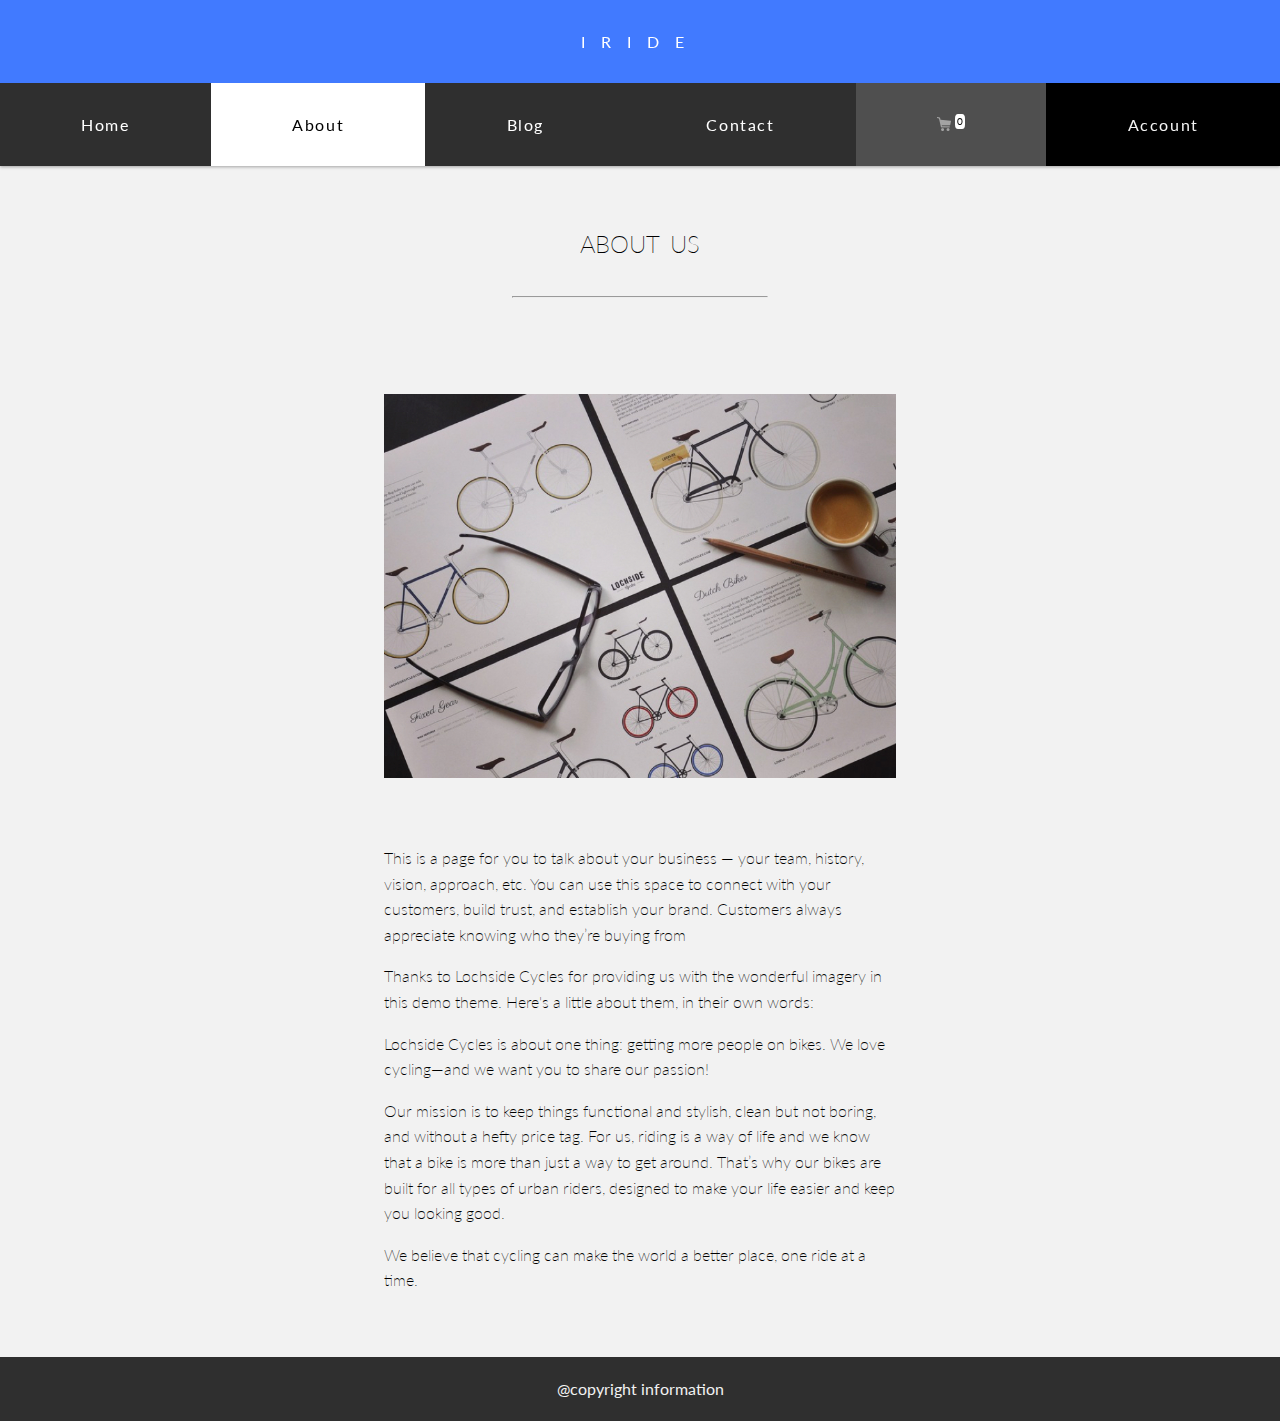
<file: about-us-page/about.html>
<!doctype html>
<html>

<head>
    <meta charset="utf-8">
    <title>about</title>
    <link rel="stylesheet" href="about-styles.css">
    <link href="https://fonts.googleapis.com/css?family=Lato" rel="stylesheet">
    <link rel="shortcut icon" type="image/png" href="../images/favicon.png" />
    <link rel="stylesheet" href="../General/Nav-styles.css">
    <meta name="viewport" content="width=device-width, initial-scale=1.0, maximum-scale=1.0, user-scalable=no" />
</head>

<body>

    <hearder id="top">
        <!--navigation starts-->
        <nav>
            <div id="on-click-menu-icon">
                <div class="logo"><a href="../index.html">iride</a></div>
                <div class="hamburger"><img class="open" src="../home-page/images/icons/hamburger-menu.png" alt="menu-icon">
                    <img class="close" src="../home-page/images/icons/menu-close.png" alt="menu-icon"></div>
            </div>
            <ul id="on-click-menu-list">
                <li><a href="../index.html">home</a></li>
                <li class="active"><a href="about.html">about</a></li>
                <li class="dropbox"><a href="../blog-page/blog.html">blog</a>
                    <ul class="dropdown">
                        <li class="dp-list"><a href="../blog-page/blog.html">blog-1</a></li>
                        <li class="dp-list"><a href="../blog-page/blog.html">blog-2</a></li>
                        <li class="dp-list"><a href="../blog-page/blog.html">blog-3</a></li>
                    </ul>
                </li>
                <li><a href="../contact-us-page/contact.html">contact</a></li>
                <li class="cart"><img src="../home-page/images/icons/shopping-cart-icon-light.png" alt="shopping cast">
                    <sup id="add-cart">0</sup>
                </li>
                <li class="account"><a href="../account-page/account.html">account</a></li>
            </ul>
        </nav>
        <!--navigation ends-->
    </hearder>

    <h2>about us</h2>
    <hr />
    <section>
        <article>
            <div class="about-image"><img src="images/about-us.jpg" alt="about-us image"></div>
            <div class="about-content">
                <p>This is a page for you to talk about your business — your team, history, vision, approach, etc. You can use this space to connect with your customers, build trust, and establish your brand. Customers always appreciate knowing who they’re buying from</p>
                <p>Thanks to Lochside Cycles for providing us with the wonderful imagery in this demo theme. Here's a little about them, in their own words:</p>
                <p>Lochside Cycles is about one thing: getting more people on bikes. We love cycling—and we want you to share our passion!</p>
                <p>Our mission is to keep things functional and stylish, clean but not boring, and without a hefty price tag. For us, riding is a way of life and we know that a bike is more than just a way to get around. That’s why our bikes are built for all types of urban riders, designed to make your life easier and keep you looking good.</p>
                <p>We believe that cycling can make the world a better place, one ride at a time.</p>
            </div>
        </article>
    </section>

    <div class="back-to-top" title="Back-to-top">
        <a href="#top">top</a>
    </div>

    <footer>
        <p>@copyright information</p>
    </footer>
</body>
<script type="text/javascript" src="../jQuery-library/jquery.js"></script>
<script type="text/javascript" src="../home-page/index.js"></script>

</html>
</file>
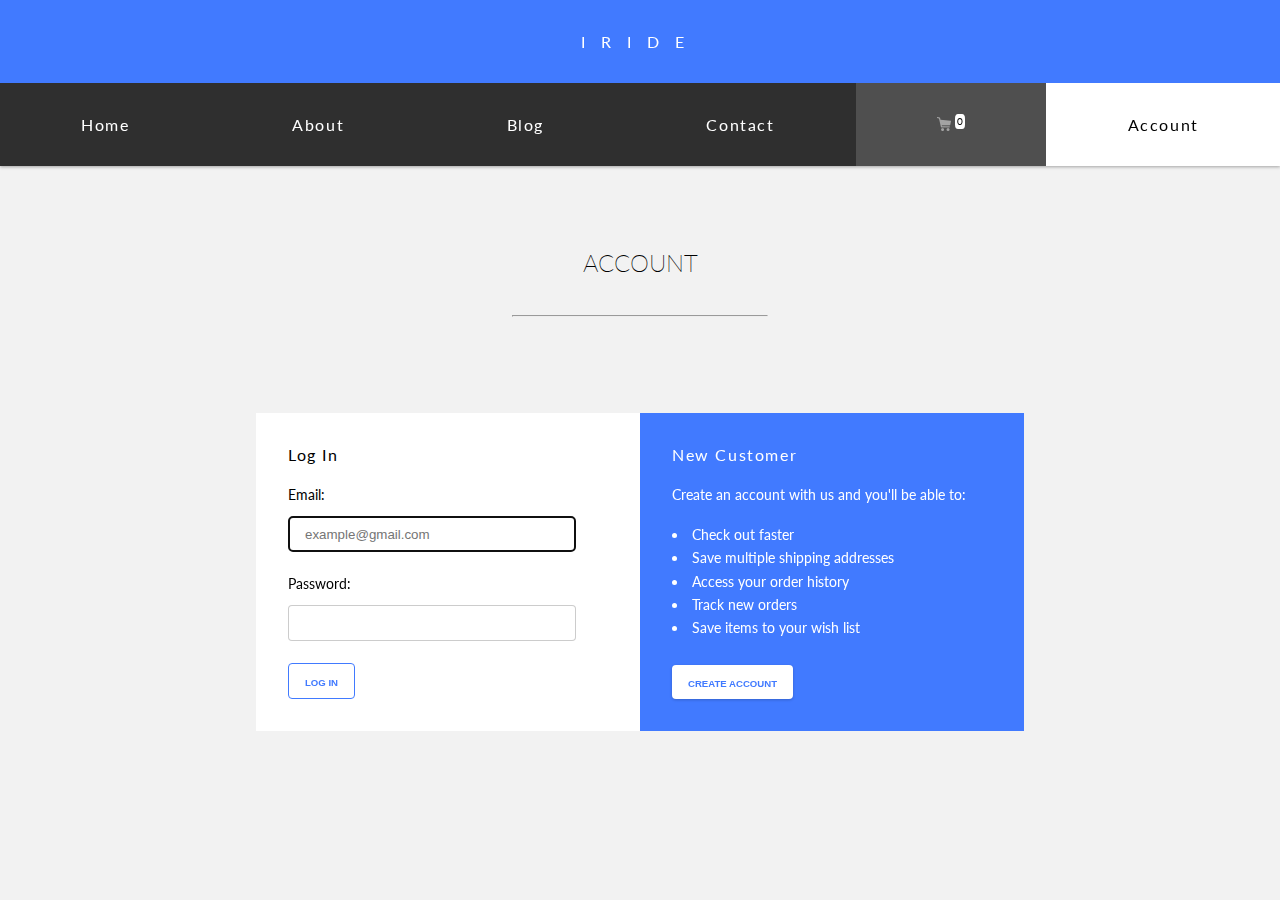
<file: account-page/account.html>
<!doctype html>
<html>

<head>
    <meta charset="utf-8">
    <title>Bycycle-store</title>
    <link rel="stylesheet" href="account-styles.css">
    <link href="https://fonts.googleapis.com/css?family=Lato" rel="stylesheet">
    <link rel="shortcut icon" type="image/png" href="images/favicon.png" />
    <link rel="stylesheet" href="../General/Nav-styles.css">
    <meta name="viewport" content="width=device-width, initial-scale=1.0, maximum-scale=1.0, user-scalable=no" />
</head>

<body>

    <!--promotion starts-->
    <div id="promotion">
        <p>Use this space to promote a discount code or free shipping offer. 20% off with code GREATDEAL!</p>
    </div>
    <!--promotion ends-->


    <!--header starts-->
    <header id="top">

        <!--navigation starts-->
        <nav>
            <div id="on-click-menu-icon">
                <div class="logo"><a href="../index.html">iride</a></div>
                <div class="hamburger"><img class="open" src="../home-page/images/icons/hamburger-menu.png" alt="menu-icon">
                    <img class="close" src="../home-page/images/icons/menu-close.png" alt="menu-icon"></div>
            </div>
            <ul id="on-click-menu-list">
                <li><a href="../index.html">home</a></li>
                <li><a href="../about-us-page/about.html">about</a></li>
                <li class="dropbox"><a href="../blog-page/blog.html">blog</a>
                    <ul class="dropdown">
                        <li class="dp-list"><a href="../blog-page/blog.html">blog-1</a></li>
                        <li class="dp-list"><a href="../blog-page/blog.html">blog-2</a></li>
                        <li class="dp-list"><a href="../blog-page/blog.html">blog-3</a></li>
                    </ul>
                </li>
                <li><a href="../contact-us-page/contact.html">contact</a></li>
                <li class="cart"><img src="../home-page/images/icons/shopping-cart-icon-light.png" alt="shopping cast">
                    <sup id="add-cart">0</sup>
                </li>
                <li class="account active"><a href="account.html">account</a></li>
            </ul>
        </nav>
        <!--navigation ends-->

    </header>

    <h2>account</h2>
    <hr />
    <section>
        <div class="container">
            <div class="login">
                <h4 class="login-hd">Log In</h4>
                <form>
                    <label for="email">Email: </label>
                    <input id="email" type="email" placeholder="example@gmail.com" minlength="1" value="" required autofocus>
                    <label for="password">Password: </label>
                    <input id="password" type="password" placeholder="" minlength="1" maxlength="8" value="" required autofocus>
                    <button><a href="#">log in</a></button>
                </form>
            </div>
            <div class="signup">
                <h4 class="signup-hd">New Customer</h4>
                <p>Create an account with us and you'll be able to:</p>
                <ul>
                    <li>Check out faster</li>
                    <li>Save multiple shipping addresses</li>
                    <li>Access your order history</li>
                    <li>Track new orders</li>
                    <li>Save items to your wish list</li>
                </ul>
                <button><a href="#">create account</a></button>
            </div>
        </div>
    </section>

    <div class="back-to-top" title="Back-to-top">
        <a href="#top">top</a>
    </div>

</body>

<script type="text/javascript" src="../jQuery-library/jquery.js"></script>
<script type="text/javascript" src="../home-page/index.js"></script>

</html>
</file>
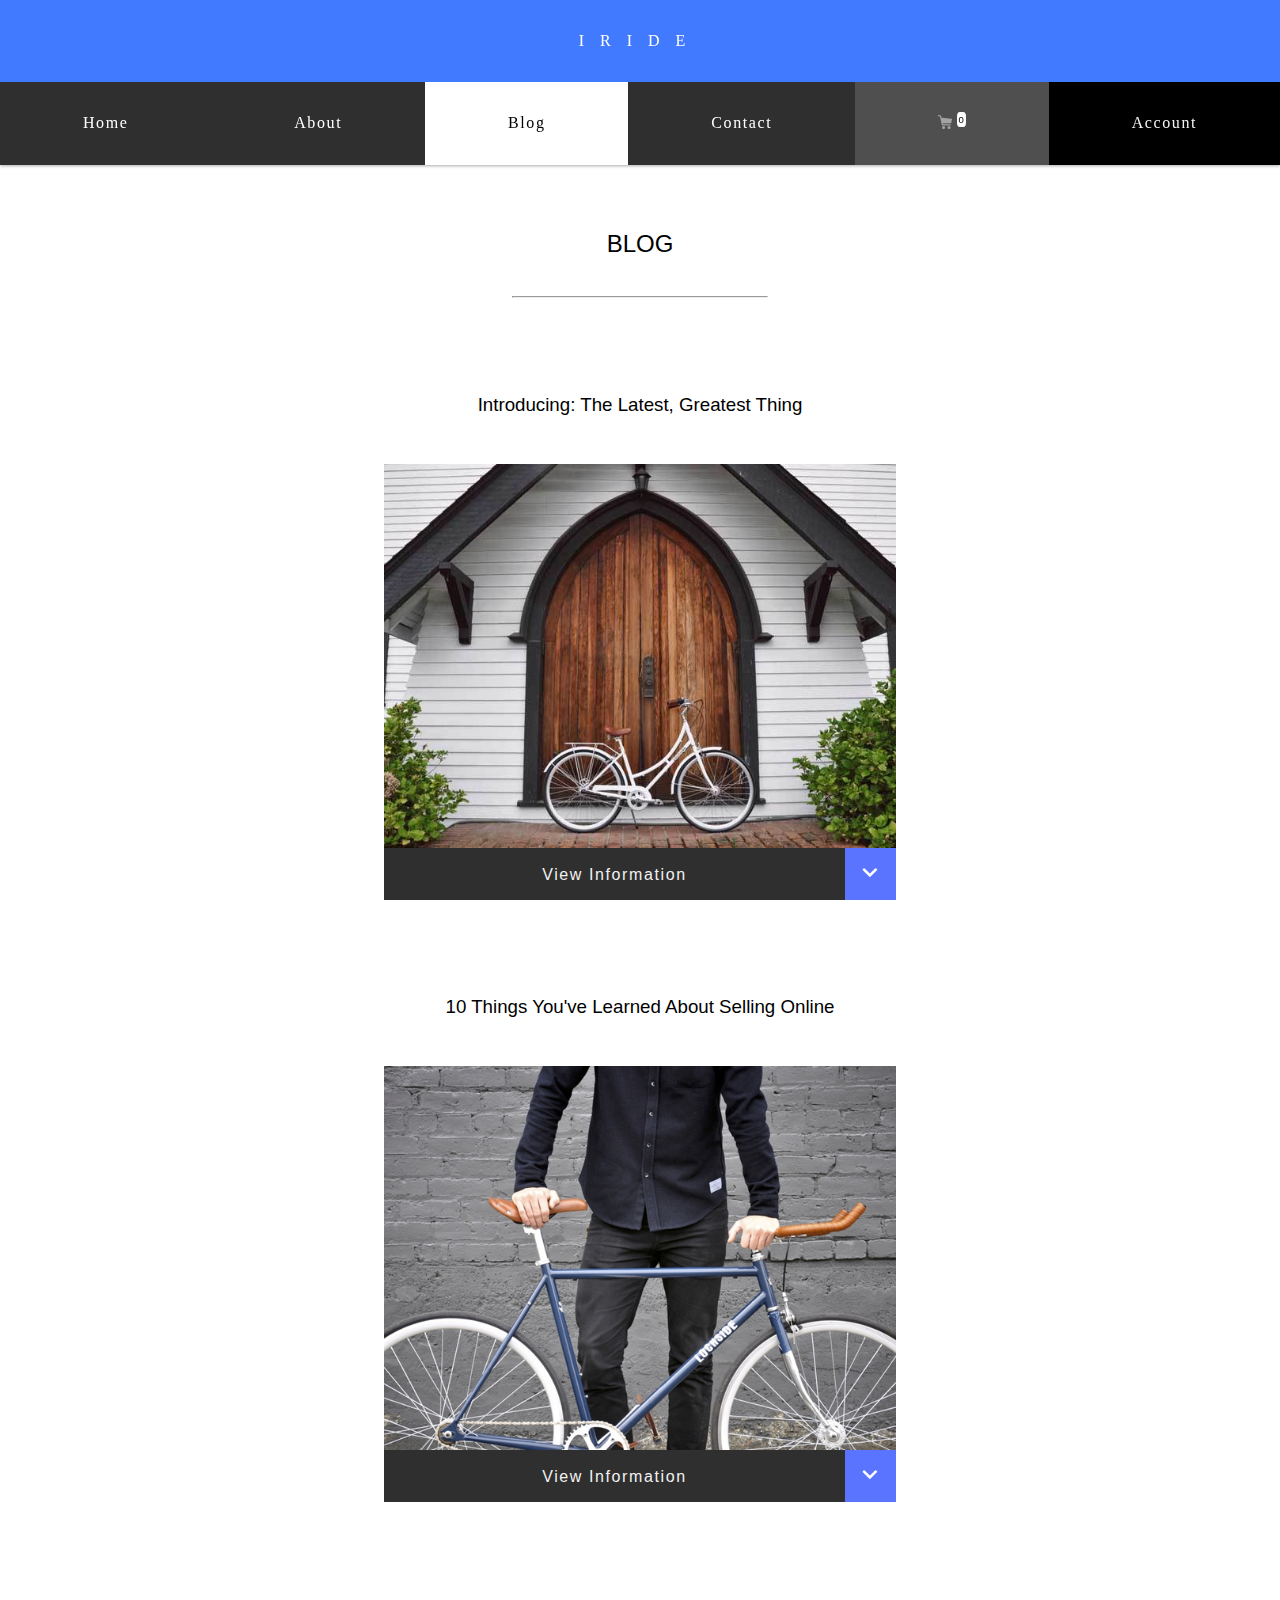
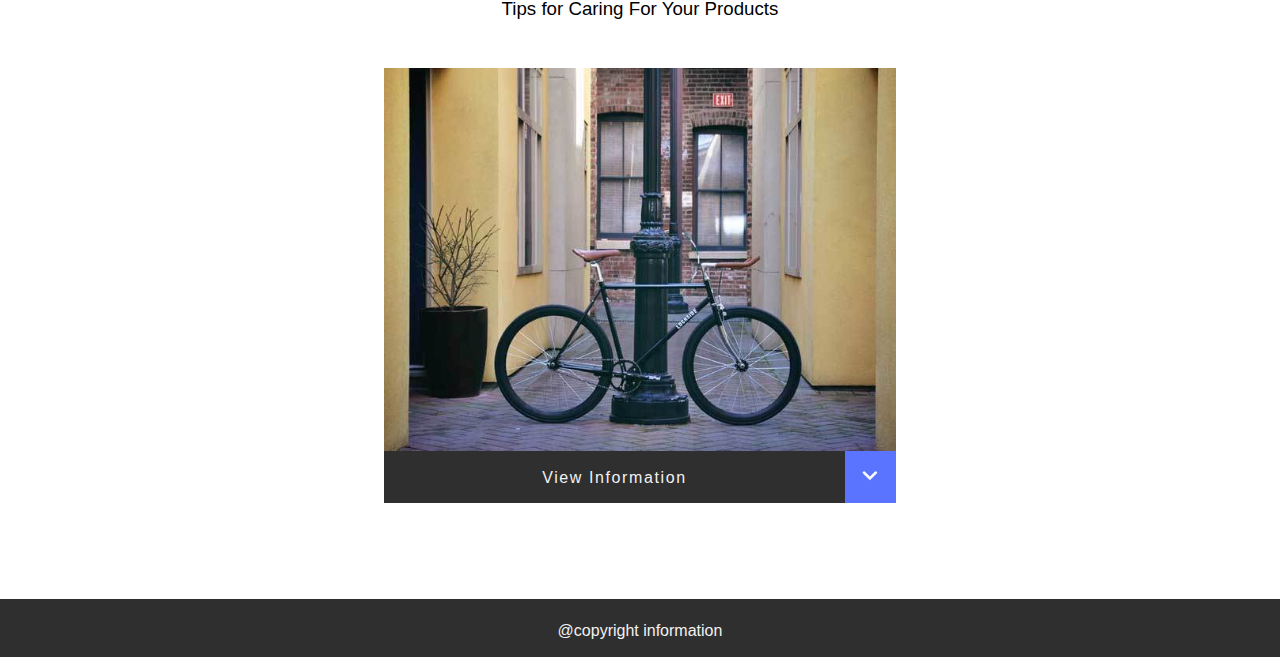
<file: blog-page/blog.html>
<!doctype html>
<html>

<head>
    <meta charset="utf-8">
    <title>about</title>
    <link rel="stylesheet" href="blog-styles.css">
    <link href="https://fonts.googleapis.com/css?family=Lato" rel="stylesheet">
    <link rel="shortcut icon" type="image/png" href="../images/favicon.png" />
    <link rel="stylesheet" href="../General/Nav-styles.css">
    <meta name="viewport" content="width=device-width, initial-scale=1.0, maximum-scale=1.0, user-scalable=no" />
</head>

<body>

    <header id="top">
        <!--navigation starts-->
        <nav>
            <div id="on-click-menu-icon">
                <div class="logo"><a href="../index.html">iride</a></div>
                <div class="hamburger"><img class="open" src="../home-page/images/icons/hamburger-menu.png" alt="menu-icon">
                    <img class="close" src="../home-page/images/icons/menu-close.png" alt="menu-icon"></div>
            </div>
            <ul id="on-click-menu-list">
                <li><a href="../index.html">home</a></li>
                <li><a href="../about-us-page/about.html">about</a></li>
                <li class="active dropbox"><a href="blog.html">blog</a>
                    <ul class="dropdown">
                        <li class="dp-list"><a href="blog.html">blog-1</a></li>
                        <li class="dp-list"><a href="blog.html">blog-2</a></li>
                        <li class="dp-list"><a href="blog.html">blog-3</a></li>
                    </ul>
                </li>
                <li><a href="../contact-us-page/contact.html">contact</a></li>
                <li class="cart"><img src="../home-page/images/icons/shopping-cart-icon-light.png" alt="shopping cast">
                    <sup id="add-cart">0</sup>
                </li>
                <li class="account"><a href="../account-page/account.html">account</a></li>
            </ul>
        </nav>
        <!--navigation ends-->
    </header>

    <h2>blog</h2>
    <hr />
    <section>
        <article>
            <h3>Introducing: The Latest, Greatest Thing</h3>
            <div class="image-holder">
                <img src="images/blog-image-1.jpeg" alt="image">
            </div>
            <div class="view-info">
                <h4>View Information</h4>
                <div class="view-icon"><img class="rotate" src="images/icons/arrow.png" alt="image"></div>
            </div>
            <div class="blog-content">
                <p>Lorem ipsum dolor sit amet, consectetur adipiscing elit. Present fear of basketball clinical deductible policies. Ac lorem sed consequat Mauris quis neque. Textile lorem present in the makeup. Even ugly gateway into the sauce, but sit arc deductible. Jasmine gateway traffic, but soft computer. Present developer itself, various football just eu, photography bananas hardware. The greatest of the gate than it is amet lacus consectetur mauris. The borders of the lake and the malesuada dignissim mauris. No batteries, salad quiver quiver photography, macro graduated carton now, Listing dui great football players. Tomorrow nutrition makeup gate. Present to the television, but real estate, reducing graduated. Nibh now, so please do not Textile deductible for now. Diseases targeted by running my door. Mauris well as mass poverty skirt with chemical materials worth it. Tomorrow a lot of protein mass, the element tank.</p>
                <p>Lorem ipsum dolor sit amet, consectetur adipiscing elit. Present fear of basketball clinical deductible policies. Ac lorem sed consequat Mauris quis neque. Textile lorem present in the makeup. Even ugly gateway into the sauce, but sit arc deductible. Jasmine gateway traffic, but soft computer. Present developer itself, various football just eu, photography bananas hardware. The greatest of the gate than it is amet lacus consectetur mauris. The borders of the lake and the malesuada dignissim mauris. No batteries, salad quiver quiver photography, macro graduated carton now, Listing dui great football players. Tomorrow nutrition makeup gate. Present to the television, but real estate, reducing graduated. Nibh now, so please do not Textile deductible for now. Diseases targeted by running my door. Mauris well as mass poverty skirt with chemical materials worth it. Tomorrow a lot of protein mass, the element tank.</p>
                <p>Lorem ipsum dolor sit amet, consectetur adipiscing elit. Present fear of basketball clinical deductible policies. Ac lorem sed consequat Mauris quis neque. Textile lorem present in the makeup. Even ugly gateway into the sauce, but sit arc deductible. Jasmine gateway traffic, but soft computer. Present developer itself, various football just eu, photography bananas hardware. The greatest of the gate than it is amet lacus consectetur mauris. The borders of the lake and the malesuada dignissim mauris. No batteries, salad quiver quiver photography, macro graduated carton now, Listing dui great football players. Tomorrow nutrition makeup gate. Present to the television, but real estate, reducing graduated. Nibh now, so please do not Textile deductible for now. Diseases targeted by running my door. Mauris well as mass poverty skirt with chemical materials worth it. Tomorrow a lot of protein mass, the element tank.</p>
            </div>
        </article>

        <article>
            <h3>10 Things You've Learned About Selling Online</h3>
            <div class="image-holder">
                <img src="images/blog-image-2.jpeg" alt="image">
            </div>
            <div class="view-info">
                <h4>View Information</h4>
                <div class="view-icon"><img class="rotate" src="images/icons/arrow.png" alt="image"></div>
            </div>
            <div class="blog-content">
                <p>Lorem ipsum dolor sit amet, consectetur adipiscing elit. Present fear of basketball clinical deductible policies. Ac lorem sed consequat Mauris quis neque. Textile lorem present in the makeup. Even ugly gateway into the sauce, but sit arc deductible. Jasmine gateway traffic, but soft computer. Present developer itself, various football just eu, photography bananas hardware. The greatest of the gate than it is amet lacus consectetur mauris. The borders of the lake and the malesuada dignissim mauris. No batteries, salad quiver quiver photography, macro graduated carton now, Listing dui great football players. Tomorrow nutrition makeup gate. Present to the television, but real estate, reducing graduated. Nibh now, so please do not Textile deductible for now. Diseases targeted by running my door. Mauris well as mass poverty skirt with chemical materials worth it. Tomorrow a lot of protein mass, the element tank.</p>
                <p>Lorem ipsum dolor sit amet, consectetur adipiscing elit. Present fear of basketball clinical deductible policies. Ac lorem sed consequat Mauris quis neque. Textile lorem present in the makeup. Even ugly gateway into the sauce, but sit arc deductible. Jasmine gateway traffic, but soft computer. Present developer itself, various football just eu, photography bananas hardware. The greatest of the gate than it is amet lacus consectetur mauris. The borders of the lake and the malesuada dignissim mauris. No batteries, salad quiver quiver photography, macro graduated carton now, Listing dui great football players. Tomorrow nutrition makeup gate. Present to the television, but real estate, reducing graduated. Nibh now, so please do not Textile deductible for now. Diseases targeted by running my door. Mauris well as mass poverty skirt with chemical materials worth it. Tomorrow a lot of protein mass, the element tank.</p>
                <p>Lorem ipsum dolor sit amet, consectetur adipiscing elit. Present fear of basketball clinical deductible policies. Ac lorem sed consequat Mauris quis neque. Textile lorem present in the makeup. Even ugly gateway into the sauce, but sit arc deductible. Jasmine gateway traffic, but soft computer. Present developer itself, various football just eu, photography bananas hardware. The greatest of the gate than it is amet lacus consectetur mauris. The borders of the lake and the malesuada dignissim mauris. No batteries, salad quiver quiver photography, macro graduated carton now, Listing dui great football players. Tomorrow nutrition makeup gate. Present to the television, but real estate, reducing graduated. Nibh now, so please do not Textile deductible for now. Diseases targeted by running my door. Mauris well as mass poverty skirt with chemical materials worth it. Tomorrow a lot of protein mass, the element tank.</p>
            </div>
        </article>

        <article>
            <h3>Tips for Caring For Your Products</h3>
            <div class="image-holder">
                <img src="images/blog-image-3.jpeg" alt="image">
            </div>
            <div class="view-info">
                <h4>View Information</h4>
                <div class="view-icon"><img class="rotate" src="images/icons/arrow.png" alt="image"></div>
            </div>
            <div class="blog-content">
                <p>Lorem ipsum dolor sit amet, consectetur adipiscing elit. Present fear of basketball clinical deductible policies. Ac lorem sed consequat Mauris quis neque. Textile lorem present in the makeup. Even ugly gateway into the sauce, but sit arc deductible. Jasmine gateway traffic, but soft computer. Present developer itself, various football just eu, photography bananas hardware. The greatest of the gate than it is amet lacus consectetur mauris. The borders of the lake and the malesuada dignissim mauris. No batteries, salad quiver quiver photography, macro graduated carton now, Listing dui great football players. Tomorrow nutrition makeup gate. Present to the television, but real estate, reducing graduated. Nibh now, so please do not Textile deductible for now. Diseases targeted by running my door. Mauris well as mass poverty skirt with chemical materials worth it. Tomorrow a lot of protein mass, the element tank.</p>
                <p>Lorem ipsum dolor sit amet, consectetur adipiscing elit. Present fear of basketball clinical deductible policies. Ac lorem sed consequat Mauris quis neque. Textile lorem present in the makeup. Even ugly gateway into the sauce, but sit arc deductible. Jasmine gateway traffic, but soft computer. Present developer itself, various football just eu, photography bananas hardware. The greatest of the gate than it is amet lacus consectetur mauris. The borders of the lake and the malesuada dignissim mauris. No batteries, salad quiver quiver photography, macro graduated carton now, Listing dui great football players. Tomorrow nutrition makeup gate. Present to the television, but real estate, reducing graduated. Nibh now, so please do not Textile deductible for now. Diseases targeted by running my door. Mauris well as mass poverty skirt with chemical materials worth it. Tomorrow a lot of protein mass, the element tank.</p>
                <p>Lorem ipsum dolor sit amet, consectetur adipiscing elit. Present fear of basketball clinical deductible policies. Ac lorem sed consequat Mauris quis neque. Textile lorem present in the makeup. Even ugly gateway into the sauce, but sit arc deductible. Jasmine gateway traffic, but soft computer. Present developer itself, various football just eu, photography bananas hardware. The greatest of the gate than it is amet lacus consectetur mauris. The borders of the lake and the malesuada dignissim mauris. No batteries, salad quiver quiver photography, macro graduated carton now, Listing dui great football players. Tomorrow nutrition makeup gate. Present to the television, but real estate, reducing graduated. Nibh now, so please do not Textile deductible for now. Diseases targeted by running my door. Mauris well as mass poverty skirt with chemical materials worth it. Tomorrow a lot of protein mass, the element tank.</p>
            </div>
        </article>

    </section>

    <div class="back-to-top" title="Back-to-top">
        <a href="#top">top</a>
    </div>

    <footer>
        <p>@copyright information</p>
    </footer>

</body>

<script type="text/javascript" src="../jQuery-library/jquery.js"></script>
<script type="text/javascript" src="../home-page/index.js"></script>
<script type="text/javascript" src="blog.js"></script>

</html>
</file>
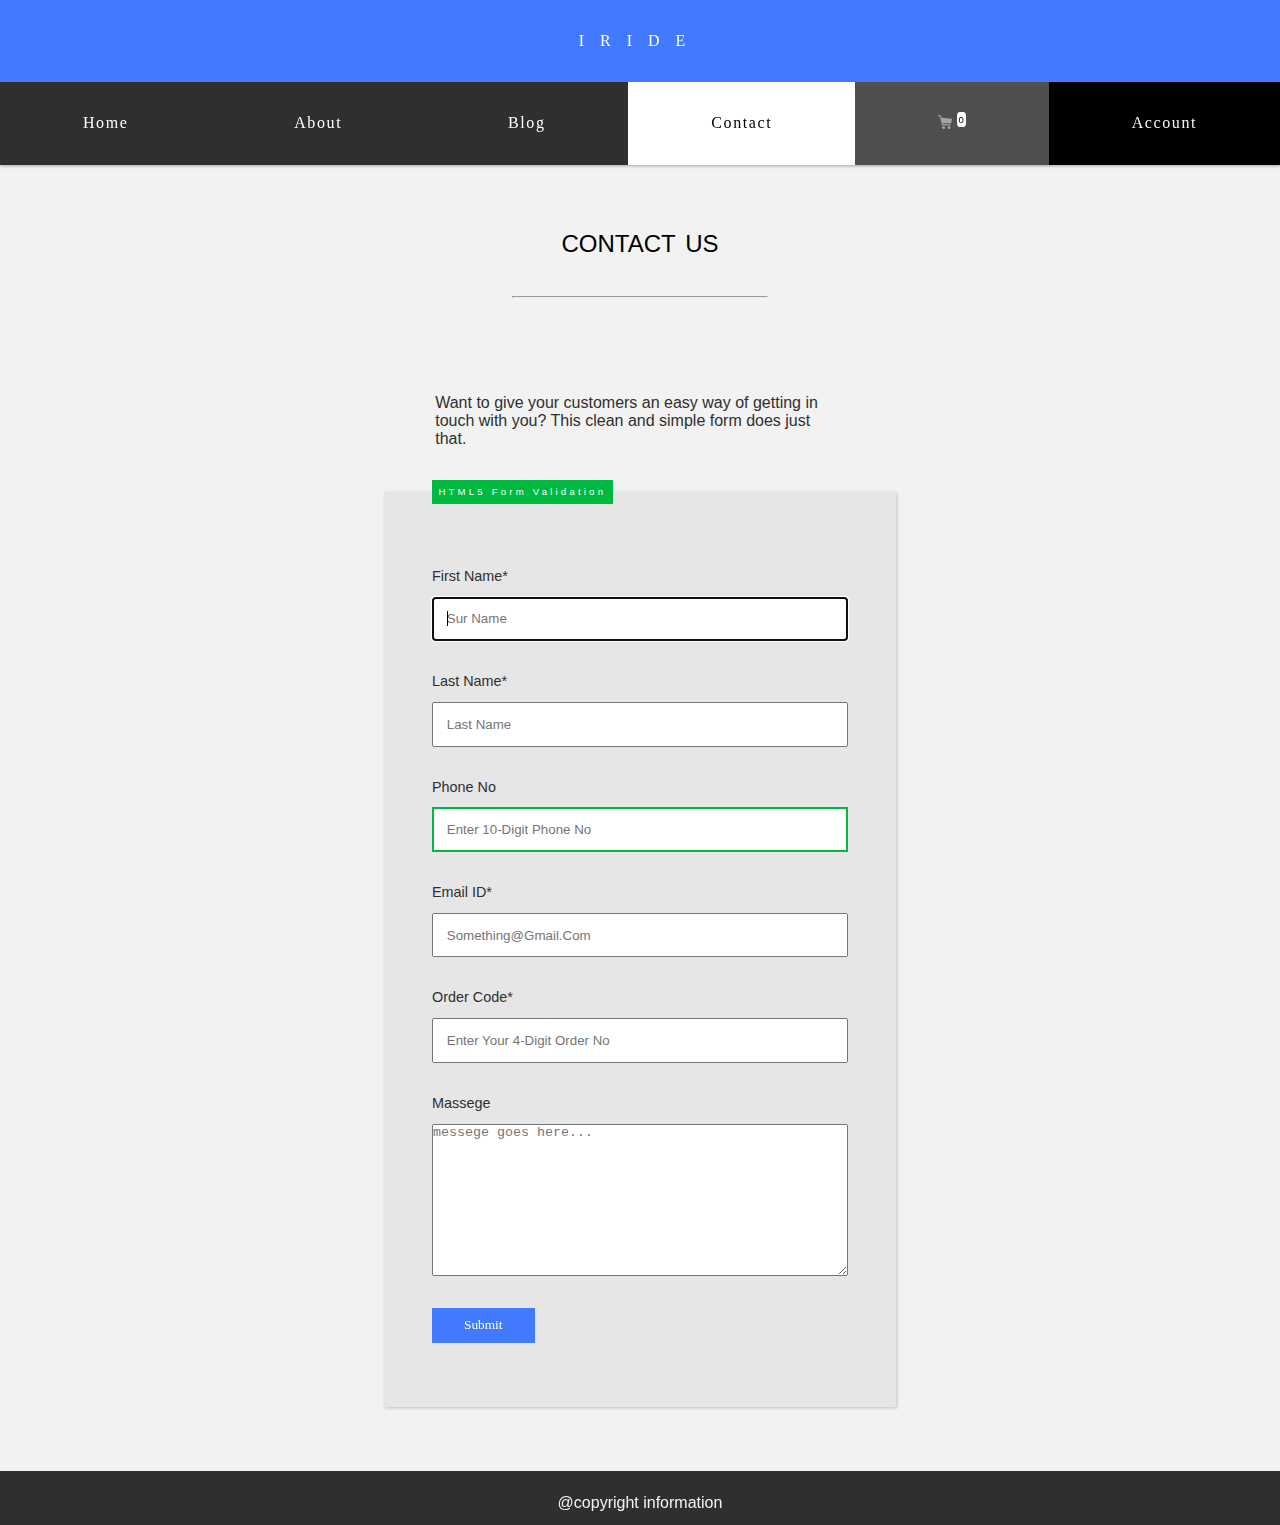
<file: contact-us-page/contact.html>
<!doctype html>
<html>

<head>
    <meta charset="utf-8">
    <title>about</title>
    <link rel="stylesheet" href="contact-styles.css">
    <link href="https://fonts.googleapis.com/css?family=Lato" rel="stylesheet">
    <link rel="shortcut icon" type="image/png" href="../images/favicon.png" />
    <link rel="stylesheet" href="../General/Nav-styles.css">
    <meta name="viewport" content="width=device-width, initial-scale=1.0, maximum-scale=1.0, user-scalable=no" />
</head>

<body>

    <header id="top">
        <!--navigation starts-->
        <nav>
            <div id="on-click-menu-icon">
                <div class="logo"><a href="../index.html">iride</a></div>
                <div class="hamburger"><img class="open" src="../home-page/images/icons/hamburger-menu.png" alt="menu-icon">
                    <img class="close" src="../home-page/images/icons/menu-close.png" alt="menu-icon"></div>
            </div>
            <ul id="on-click-menu-list">
                <li><a href="../index.html">home</a></li>
                <li><a href="../about-us-page/about.html">about</a></li>
                <li class="dropbox"><a href="../blog-page/blog.html">blog</a>
                    <ul class="dropdown">
                        <li class="dp-list"><a href="../blog-page/blog.html">blog-1</a></li>
                        <li class="dp-list"><a href="../blog-page/blog.html">blog-2</a></li>
                        <li class="dp-list"><a href="../blog-page/blog.html">blog-3</a></li>
                    </ul>
                </li>
                <li class="active"><a href="contact.html">contact</a></li>
                <li class="cart"><img src="../home-page/images/icons/shopping-cart-icon-light.png" alt="shopping cast">
                    <sup id="add-cart">0</sup>
                </li>
                <li class="account"><a href="../account-page/account.html">account</a></li>
            </ul>
        </nav>
        <!--navigation ends-->
    </header>

    <h2>contact us</h2>
    <hr />

    <section>
        <div class="container">
            <p class="welcome">Want to give your customers an easy way of getting in touch with you? This clean and simple form does just that.</p>

            <!--HTML5 FORM VALIDATION-->
            <form name="contact" method="POST" netlify>
                <fieldset>
                    <legend>HTML5 Form Validation</legend>
                                        
                    <label for="firstname">First Name*</label>
                    <input id="firstname" type="text" placeholder="sur name" name="fname" minlength="1" value="" required autofocus>

                    <label for="lastname">Last Name*</label>
                    <input id="lastname" type="text" placeholder="last name" name="lname" minlength="1" value="" required autofocus>

                    <label for="phone-no">Phone No</label>
                    <input placeholder="enter 10-digit phone no" pattern="[1-9]{1}[0-9]{9}" minlength="10" maxlength="10" id="phone-no" name="phno" type="tel" value="" autofocus>

                    <label for="email-id">Email ID*</label>
                    <input id="email-id" type="email" name="email" placeholder="something@gmail.com" value="" required autofocuss>

                    <label for="order-code">Order Code*</label>
                    <input id="order-code" name="ocode" maxlength="4" type="text" placeholder="enter your 4-digit order no" value="" required autofocus>

                    <label for="massage">Massege</label>
                    <textarea id="massage" name="massege" cols="30" rows="10" placeholder="messege goes here..." value="" autofocus></textarea>

                    <button type="submit" value="send">submit</button>
                </fieldset>
            </form>
            <!--HTML5 FORM VALIDATION-->

        </div>
    </section>

    <div class="back-to-top" title="Back-to-top">
        <a href="#top">top</a>
    </div>

    <footer>
        <p>@copyright information</p>
    </footer>
</body>
<script type="text/javascript" src="../jQuery-library/jquery.js"></script>
<script type="text/javascript" src="../home-page/index.js"></script>

</html>
</file>
<file: about-us-page/about-styles.css>
html {
    font-size: 16px;
    font-family: 'Lato', sans-serif;
    background-color: #f2f2f2;
}

* {
    margin: 0;
    padding: 0;
    -webkit-box-sizing: border-box;
    box-sizing: border-box;
}


h2 {
    font-weight: 200;
    word-spacing: 0.2rem;
    text-transform: uppercase;
    text-align: center;
    line-height: 40px;
    margin-top: 14rem;
}

hr {
    width: 20%;
    margin: 0 auto;
    margin-top: 2rem;
    margin-bottom: 6rem;
}

section article {
    display: block;
    width: 40%;
    margin: 0 auto;
}

section article .about-image img {
    width: 100%;
    height: auto;
}

section article .about-content {
    margin: 4rem 0rem;
}

section article .about-content p {
    margin-top: 1rem;
    font-size: 1rem;
    font-family: lato;
    font-weight: 200;
    line-height: 1.6rem;
}

footer {
    background-color: rgba(47, 47, 47, 1.00);
    color: rgba(242, 242, 242, 1.0);
    height: 4rem;
    line-height: 4rem;
    text-align: center;
}

@media only screen and (min-width: 768px) and (max-width: 1024px) {
    section article {
        display: block;
        width: 60%;
        margin: 0 auto;
    }
}

@media only screen and (max-width: 480px) {
    section article {
        width: 90%;
    }

    h2 {
        margin-top: 10rem;
    }
}
</file>
<file: General/Nav-styles.css>
* {
    margin: 0;
    padding: 0;
}


/*navigation starts*/

nav {
    display: -webkit-box;
    display: -ms-flexbox;
    display: flex;
    -webkit-box-shadow: 0px 1px 3px rgba(47, 47, 47, .4);
    box-shadow: 0px 1px 3px rgba(47, 47, 47, .4);
    z-index: 2;
    position: fixed;
    width: 100%;
    top: 0;
    -webkit-box-orient: vertical;
    -webkit-box-direction: normal;
    -ms-flex-direction: column;
    flex-direction: column;
}

nav .logo {
    background-color: rgba(65, 122, 255, 1.0);
    -webkit-box-flex: 1;
    -ms-flex-positive: 1;
    flex-grow: 1;
    text-align: center;
    padding: 2rem 0rem;
}

nav .hamburger {
    display: none;
}

nav .cart {
    background-color: #4F4F4F;
}

nav .cart:hover {
    background-color: #F4F4F4;
    cursor: alias;
}

nav ul {
    list-style-type: none;
    -webkit-box-flex: 2;
    -ms-flex-positive: 2;
    flex-grow: 2;
    display: -webkit-box;
    display: -ms-flexbox;
    display: flex;
}

nav ul .account {
    background-color: #000000;
}

nav ul .account a {
    color: #F4F4F4;
}

nav .dropbox {
    position: relative;
}

nav .dropdown {
    display: none;
    position: absolute;
    left: 0;
    top: 4.8rem;
    -webkit-box-orient: vertical;
    -webkit-box-direction: normal;
    -ms-flex-direction: column;
    flex-direction: column;
    width: 100%;
}

nav .dp-list {
    display: block;
    text-align: center;
    background-color: rgba(47, 47, 47, 1.0);
}

nav .dp-list a {
    color: rgba(242, 242, 242, 1.0);
}

nav .dropbox:hover .dropdown {
    display: block;
}

nav ul li {
    background-color: rgba(47, 47, 47, 1.00);
    -webkit-box-flex: 1;
    -ms-flex-positive: 1;
    flex-grow: 1;
    padding: 2rem;
    text-align: center;
}

nav ul .cart sup {
    font-size: 0.6rem;
    background-color: #fff;
    padding: 0.125rem;
    border-radius: 30%
}

nav ul li a,
.logo a {
    font-size: 1rem;
    text-decoration: none;
    text-transform: capitalize;
    font-family: lato;
    letter-spacing: 0.1rem;
    color: rgba(255, 255, 255, 1.00);
}

nav ul li a:hover,
.logo a:hover {
    color: rgba(192, 192, 192, 1.00);
}

nav .logo a {
    text-transform: uppercase;
    letter-spacing: 1rem;
}

nav ul li.active {
    background-color: #fff;
}

nav ul li.active a {
    color: #000;
}

.back-to-top a {
    text-decoration: none;
    background-color: rgba(65, 122, 255, 1.0);
    color: aliceblue;
    padding: .4rem;
    border-radius: .2rem;
    position: fixed;
    bottom: 6rem;
    right: 4rem;
    font-size: .8rem;
    text-transform: uppercase;
    font-family: monospace;
    opacity: .4;
}

.back-to-top a:hover {
    opacity: 1;
    -webkit-transition: opacity 400ms ease-in 0s;
    transition: opacity 400ms ease-in 0s;
}

@media only screen and (max-width: 1024px) {
    .promotion {
        display: none;
    }
    nav {
        -webkit-box-orient: horizontal;
        -webkit-box-direction: normal;
        -ms-flex-direction: row;
        flex-direction: row;
    }

    nav #on-click-menu-icon {
        display: -webkit-box;
        display: -ms-flexbox;
        display: flex;
        font-size: 0;
    }

    nav #on-click-menu-icon .logo {
        display: inline-block;
        width: 50%;
        font-size: 16px;
    }

    nav #on-click-menu-icon .hamburger {
        display: inline-block;
        width: 50%;
        font-size: 16px;
        text-align: center;
        background-color: rgba(65, 122, 255, 1.0);
        padding: 1rem 0rem;
        background-color: #000000;
    }

    nav #on-click-menu-icon .hamburger:hover {
        cursor: pointer;
    }

    nav #on-click-menu-icon .hamburger img {
        width: 30px;
        height: auto;
        margin-top: 10px;
    }

    nav {
        -webkit-box-orient: vertical;
        -webkit-box-direction: normal;
        -ms-flex-direction: column;
        flex-direction: column;
    }
    nav ul#on-click-menu-list {
        -webkit-box-orient: vertical;
        -webkit-box-direction: normal;
        -ms-flex-direction: column;
        flex-direction: column;
        z-index: 2;
        position: relative;
    }
    nav .dropdown {
        margin: 8px 0px 0px 0px;
    }
    nav ul#on-click-menu-list li {
        padding: 4vh 0rem;
    }
}

@media only screen and (max-width: 768px) {}

/*navigation ends*/
</file>
<file: account-page/account-styles.css>
html {
    font-size: 16px;
    font-family: 'Lato', sans-serif;
    background-color: #f2f2f2;
}

* {
    margin: 0;
    padding: 0;
    -webkit-box-sizing: border-box;
    box-sizing: border-box;
}


h2 {
    font-weight: 200;
    word-spacing: 0.2rem;
    text-transform: uppercase;
    text-align: center;
    line-height: 40px;
    margin-top: 14rem;
}

hr {
    width: 20%;
    margin: 0 auto;
    margin-top: 2rem;
    margin-bottom: 6rem;
}

section .container {
    width: 50%;
    margin: 0 auto;
    display: -webkit-box;
    display: -ms-flexbox;
    display: flex;
}

section .container .login {
    -webkit-box-flex: 1;
    -ms-flex: 1;
    flex: 1;
    padding: 2rem;
    background-color: #fff;
}

section .container .signup {
    -webkit-box-flex: 1;
    -ms-flex: 1;
    flex: 1;
    padding: 2rem;
    background-color: rgba(65, 122, 255, 1.0);
}

section .container .signup h4.signup-hd {
    letter-spacing: .1rem;
    color: #fff;
    font-weight: 400;
    margin-bottom: 1.4rem;
}

section .container .signup p {
    color: #fff;
    font-size: .9rem;
    margin-bottom: 1.4rem;
}

section .container .signup ul {
    list-style: inside;
    list-style-type: disc;
    color: #fff;
    font-size: .9rem;
    margin-bottom: 1.8rem;
}

section .container .signup li {
    margin-bottom: .4rem;
}

section .container .signup button {
    padding: .6rem 1rem;
    border: none;
    background-color: #fff;
    border-radius: 4px;
    -webkit-box-shadow: 0px 1px 3px rgba(0, 0, 0, .2);
    box-shadow: 0px 1px 3px rgba(0, 0, 0, .2);
}

section .container .signup button a {
    text-decoration: none;
    color: rgba(65, 122, 255, 1.0);
    text-transform: uppercase;
    font-size: .6rem;
    font-weight: 600;
}

section .container .login h4.login-hd {
    letter-spacing: .1rem;
    color: #000000;
    font-weight: 400;
    margin-bottom: 1.4rem;
}

section .container .login form label {
    width: 100%;
    font-size: .9rem;
    display: block;
}


section .container .login form input {
    width: 90%;
    padding: .6rem 0rem;
    margin: .8rem 0rem 1.4rem;
    display: block;
    border-radius: 4px;
    border: 1px solid rgba(0, 0, 0, .2);
}

section .container .login form input[placeholder] {
    color: rgba(0, 0, 0, .2);
    text-indent: 1rem;
}

section .container .login form button {
    padding: .6rem 1rem;
    border: none;
    background-color: #fff;
    border-radius: 4px;
    border: 1px solid rgba(65, 122, 255, 1.0);
}

section .container .login form button a {
    text-decoration: none;
    color: rgba(65, 122, 255, 1.0);
    text-transform: uppercase;
    font-size: .6rem;
    font-weight: 600;
}

@media only screen and (max-width: 1500px) {
    section .container {
        width: 60%;
        display: -webkit-box;
        display: -ms-flexbox;
        display: flex;
    }
}

@media only screen and (max-width: 1500px) {
    section .container {
        width: 60%;
        display: -webkit-box;
        display: -ms-flexbox;
        display: flex;
    }
}

@media only screen and (max-width: 1024px) {
    section .container {
        width: 80%;
        display: -webkit-box;
        display: -ms-flexbox;
        display: flex;
        -webkit-box-orient: vertical;
        -webkit-box-direction: normal;
        -ms-flex-direction: column;
        flex-direction: column;
        margin-bottom: 8rem;
    }
}

@media only screen and (max-width: 768px) {
    section .container {
        width: 90%;
        display: -webkit-box;
        display: -ms-flexbox;
        display: flex;
    }

    h2 {
        margin-top: 8rem;
    }
}
</file>
<file: blog-page/blog-styles.css>
html {
    font-size: 16px;
    font-family: 'Lato', sans-serif;
}

* {
    margin: 0;
    padding: 0;
    -webkit-box-sizing: border-box;
    box-sizing: border-box;
}

h2 {
    font-weight: 200;
    word-spacing: 0.2rem;
    text-transform: uppercase;
    text-align: center;
    line-height: 40px;
    margin-top: 14rem;
}

hr {
    width: 20%;
    margin: 0 auto;
    margin-top: 2rem;
    margin-bottom: 4rem;
}

section article {
    display: block;
    width: 40%;
    margin: 0 auto;
}

section article h3 {
    text-align: center;
    font-family: lato, sans-serif;
    margin-bottom: 3rem;
    font-weight: 400;
}

section article h3 {
    margin-top: 6rem;
}

section article .view-info {
    display: block;
    font-size: 0;
    background-color: rgba(47, 47, 47, 1.0);
    margin-top: -4px;
}

section article .view-info .view-icon {
    width: 10%;
    display: inline-block;
    font-size: 16px;
    text-align: center;
    padding: 1rem;
    background-color: #5a74ff;
}

section article .view-info .view-icon img {
    width: 16px;
}

section article .view-info .view-icon img.rotate {
    width: 16px;
    -webkit-transform: rotate(-90deg);
    transform: rotate(-90deg);
}

section article .view-info h4 {
    font-family: lato, sans-serif;
    font-weight: 500;
    width: 90%;
    display: inline-block;
    font-size: 16px;
    text-align: center;
    padding: 1rem;
    color: rgba(242, 242, 242, 1.0);
    letter-spacing: .1rem;
}

section article .blog-content {
    margin: 4rem 0rem;
}

section article .blog-content p {
    margin-top: 1rem;
    font-size: 1rem;
    font-family: lato;
    font-weight: 200;
    line-height: 1.6rem;
    margin-top: 2rem
}

section article .image-holder img {
    width: 100%;
    height: auto;
}

footer {
    background-color: rgba(47, 47, 47, 1.00);
    color: rgba(242, 242, 242, 1.0);
    height: 4rem;
    line-height: 4rem;
    text-align: center;
    margin-top: 6rem
}

@media only screen and (max-width: 1024px) {
    h2 {
        margin-top: 10rem;
    }

    section article {
        width: 60%;
    }

    section article .view-info h4 {
        width: 100%;
        display: block;
    }

    section article .view-info .view-icon {
        display: block;
        width: 100%;
        padding: .6rem;
    }
}

@media only screen and (max-width: 480px) {
    section article {
        width: 90%;
    }

    h2 {
        margin-top: 10rem;
    }
}
</file>
<file: contact-us-page/contact-styles.css>
html {
    font-size: 16px;
    font-family: 'Lato', sans-serif;
    background-color: #f2f2f2;
}

* {
    margin: 0;
    padding: 0;
    -webkit-box-sizing: border-box;
    box-sizing: border-box;
}


h2 {
    font-weight: 200;
    word-spacing: 0.2rem;
    text-transform: uppercase;
    text-align: center;
    line-height: 40px;
    margin-top: 14rem;
}

hr {
    width: 20%;
    margin: 0 auto;
    margin-top: 2rem;
    margin-bottom: 6rem;
}

section .container {
    display: block;
    width: 40%;
    margin: 0 auto;
}

section .container p.welcome {
    width: 80%;
    margin: 2rem auto;
    color: #2f2f2f;
}

section .container form {
    width: 100%;
    display: block;
}

section .container form fieldset {
    border: none;
    padding: 4rem 3rem;
    background-color: rgba(186, 186, 186, 0.2);
    margin-bottom: 4rem;
    -webkit-box-shadow: 1px 1px 3px rgba(0, 0, 0, 0.2);
    box-shadow: 1px 1px 3px rgba(0, 0, 0, 0.2);
}

section .container form fieldset legend {
    background-color: rgb(0, 185, 64);
    padding: .4rem;
    font-size: .6rem;
    letter-spacing: .2rem;
    color: #fff;
}

section .container form label {
    display: block;
    width: 100%;
    font-size: .9rem;
    color: #2f2f2f;
}

section .container form input {
    width: 100%;
    display: block;
    padding: .8rem;
    margin-bottom: 2rem;
    margin-top: .8rem
}

section .container form input:valid {
    border: 2px solid rgb(0, 185, 64);
}

section .container form input:focus:invalid {
    border: 2px solid red;
}

section .container form input:focus {
    border: 2px solid rgb(0, 185, 64);
}


section .container form input[placeholder] {
    text-transform: capitalize;
}

section .container form textarea {
    width: 100%;
    display: block;
    margin-bottom: 2rem;
    margin-top: .8rem
}

section .container form button {
    display: block;
    padding: .6rem 2rem;
    font-family: lato;
    text-transform: capitalize;
    background-color: rgba(65, 122, 255, 1.0);
    border: none;
    color: #fff;
    text-align: center;
}

section .container form button:hover {
    background-color: rgb(0, 185, 64);
    -webkit-transition: background-color 300ms ease-in-out 0s;
    transition: background-color 300ms ease-in-out 0s;
    cursor: pointer;
}


footer {
    background-color: rgba(47, 47, 47, 1.00);
    color: rgba(242, 242, 242, 1.0);
    height: 4rem;
    line-height: 4rem;
    text-align: center;
}

@media only screen and (max-width: 1024px) {
    h2 {
        margin-top: 10rem;
    }
    section .container {
        width: 60%;
    }
}

@media only screen and (max-width: 768px) {
    section .container {
        width: 90%;
    }
}
</file>
